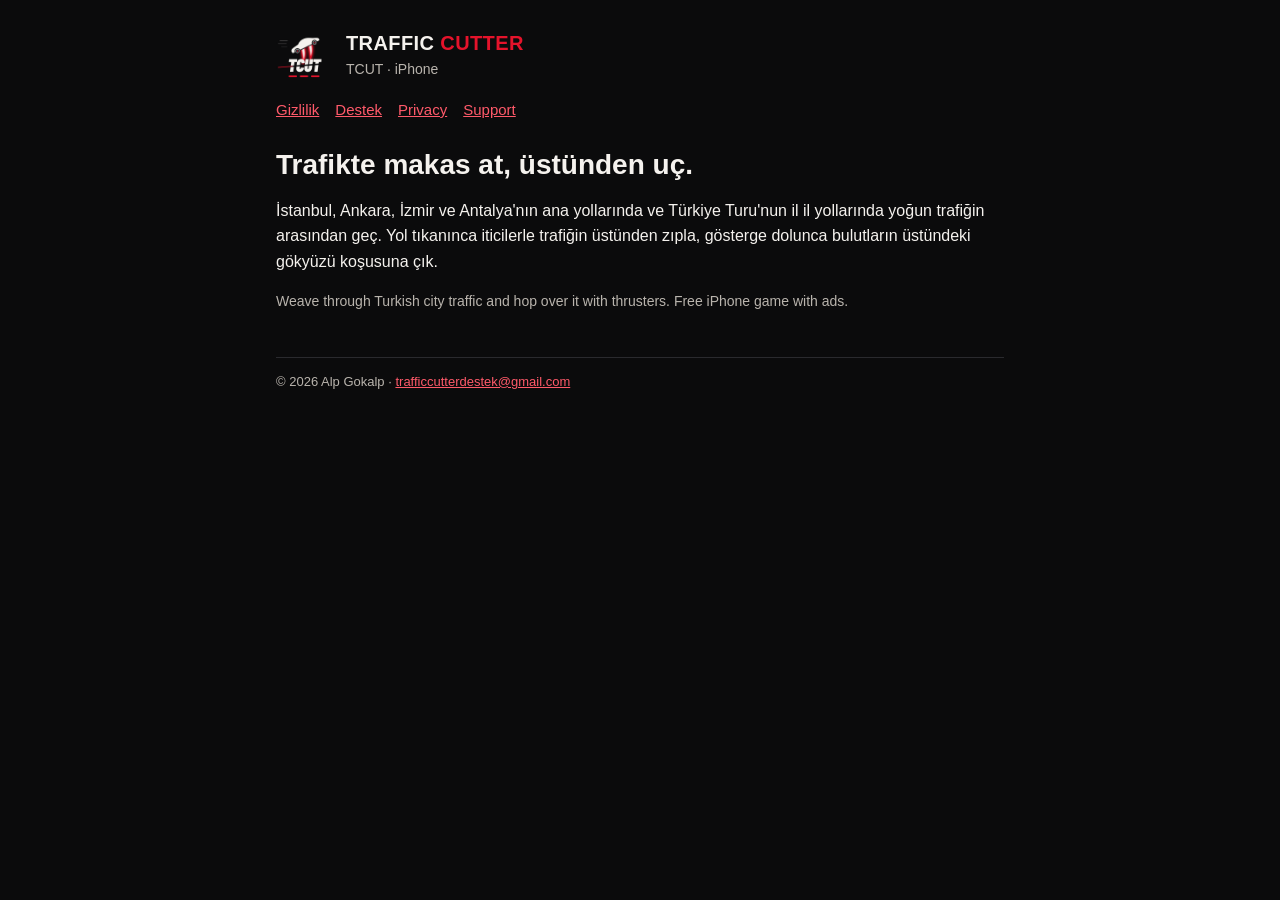
<file: index.html>
<!doctype html>
<html lang="tr">
<head>
<meta charset="utf-8">
<meta name="viewport" content="width=device-width, initial-scale=1">
<title>Traffic Cutter (TCUT)</title>
<meta name="description" content="Traffic Cutter (TCUT): Türkiye'nin şehir trafiğinde makas at, iticilerle üstünden uç. iPhone oyunu.">
<link rel="icon" type="image/png" href="favicon.png">
<link rel="apple-touch-icon" href="apple-touch-icon.png">
<link rel="stylesheet" href="stil.css">
</head>
<body>
<main>
<header><img src="simge.png" alt="TCUT simgesi"><div><span class="ad">TRAFFIC <b>CUTTER</b></span><div class="alt">TCUT · iPhone</div></div></header>
<nav><a href="gizlilik/">Gizlilik</a><a href="destek/">Destek</a><a href="gizlilik/#en">Privacy</a><a href="destek/#en">Support</a></nav>

<h1>Trafikte makas at, üstünden uç.</h1>
<p>İstanbul, Ankara, İzmir ve Antalya'nın ana yollarında ve Türkiye Turu'nun il il yollarında yoğun trafiğin arasından geç. Yol tıkanınca iticilerle trafiğin üstünden zıpla, gösterge dolunca bulutların üstündeki gökyüzü koşusuna çık.</p>
<p lang="en" class="meta">Weave through Turkish city traffic and hop over it with thrusters. Free iPhone game with ads.</p>

<footer>© 2026 Alp Gokalp · <a href="mailto:trafficcutterdestek@gmail.com">trafficcutterdestek@gmail.com</a></footer>
</main>
</body>
</html>
</file>
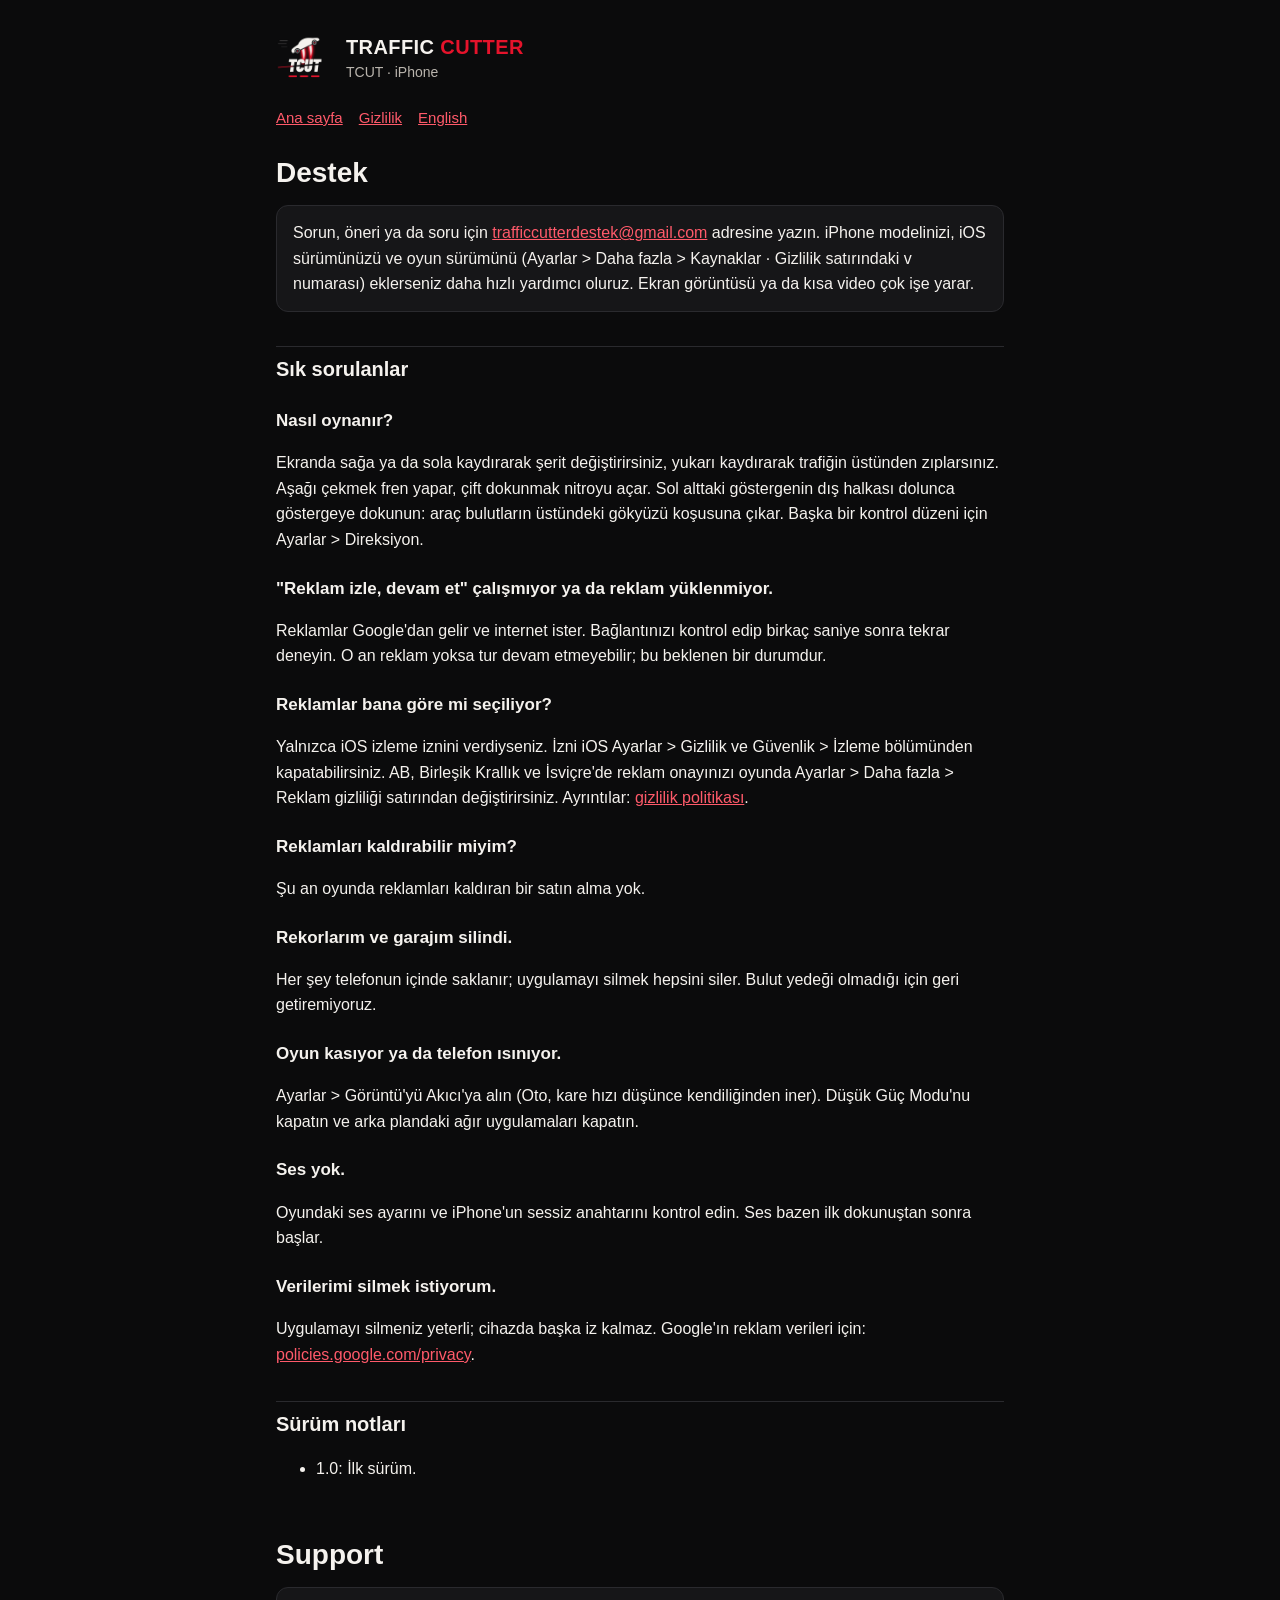
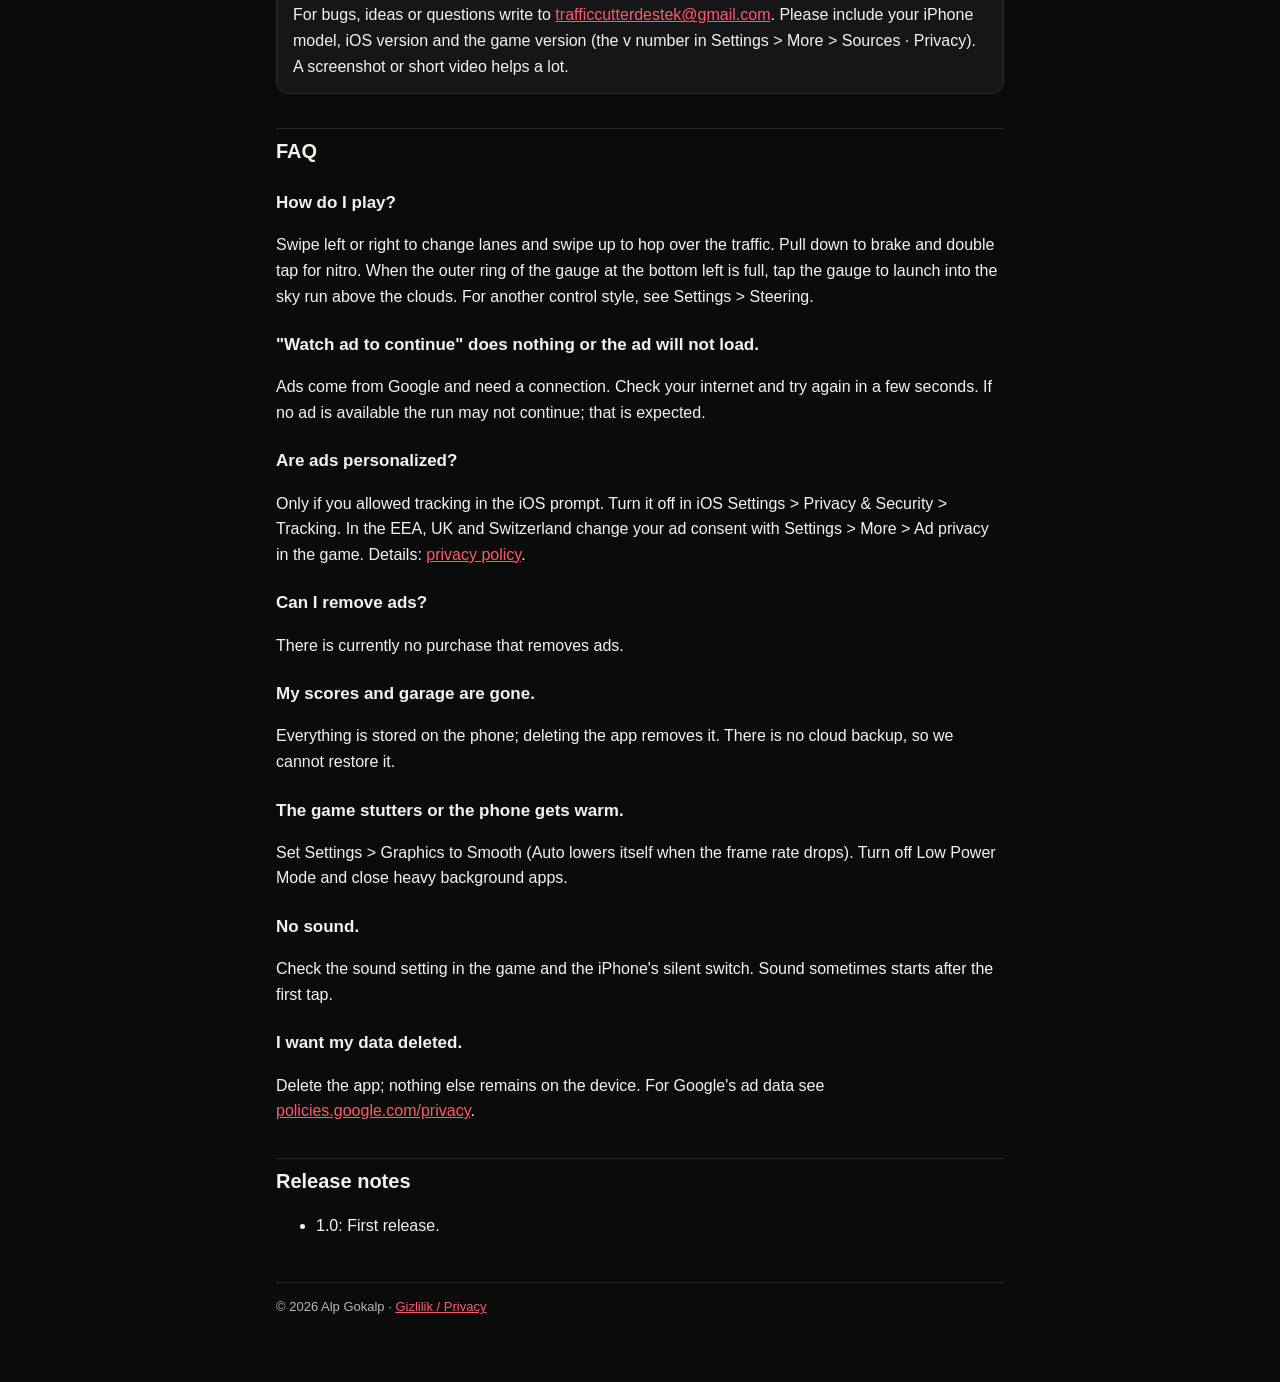
<file: destek/index.html>
<!doctype html>
<html lang="tr">
<head>
<meta charset="utf-8">
<meta name="viewport" content="width=device-width, initial-scale=1">
<title>Destek · Traffic Cutter (TCUT)</title>
<meta name="description" content="Traffic Cutter (TCUT) destek ve sık sorulanlar · Support and FAQ">
<link rel="icon" type="image/png" href="../favicon.png">
<link rel="apple-touch-icon" href="../apple-touch-icon.png">
<link rel="stylesheet" href="../stil.css">
</head>
<body>
<main>
<header><a href="../"><img src="../simge.png" alt="TCUT simgesi"></a><div><a href="../" class="ad">TRAFFIC <b>CUTTER</b></a><div class="alt">TCUT · iPhone</div></div></header>
<nav><a href="../">Ana sayfa</a><a href="../gizlilik/">Gizlilik</a><a href="#en">English</a></nav>

<h1>Destek</h1>
<div class="kutu">Sorun, öneri ya da soru için <a href="mailto:trafficcutterdestek@gmail.com">trafficcutterdestek@gmail.com</a> adresine yazın. iPhone modelinizi, iOS sürümünüzü ve oyun sürümünü (Ayarlar &gt; Daha fazla &gt; Kaynaklar · Gizlilik satırındaki v numarası) eklerseniz daha hızlı yardımcı oluruz. Ekran görüntüsü ya da kısa video çok işe yarar.</div>

<h2>Sık sorulanlar</h2>

<h3>Nasıl oynanır?</h3>
<p>Ekranda sağa ya da sola kaydırarak şerit değiştirirsiniz, yukarı kaydırarak trafiğin üstünden zıplarsınız. Aşağı çekmek fren yapar, çift dokunmak nitroyu açar. Sol alttaki göstergenin dış halkası dolunca göstergeye dokunun: araç bulutların üstündeki gökyüzü koşusuna çıkar. Başka bir kontrol düzeni için Ayarlar &gt; Direksiyon.</p>

<h3>"Reklam izle, devam et" çalışmıyor ya da reklam yüklenmiyor.</h3>
<p>Reklamlar Google'dan gelir ve internet ister. Bağlantınızı kontrol edip birkaç saniye sonra tekrar deneyin. O an reklam yoksa tur devam etmeyebilir; bu beklenen bir durumdur.</p>

<h3>Reklamlar bana göre mi seçiliyor?</h3>
<p>Yalnızca iOS izleme iznini verdiyseniz. İzni iOS Ayarlar &gt; Gizlilik ve Güvenlik &gt; İzleme bölümünden kapatabilirsiniz. AB, Birleşik Krallık ve İsviçre'de reklam onayınızı oyunda Ayarlar &gt; Daha fazla &gt; Reklam gizliliği satırından değiştirirsiniz. Ayrıntılar: <a href="../gizlilik/">gizlilik politikası</a>.</p>

<h3>Reklamları kaldırabilir miyim?</h3>
<p>Şu an oyunda reklamları kaldıran bir satın alma yok.</p>

<h3>Rekorlarım ve garajım silindi.</h3>
<p>Her şey telefonun içinde saklanır; uygulamayı silmek hepsini siler. Bulut yedeği olmadığı için geri getiremiyoruz.</p>

<h3>Oyun kasıyor ya da telefon ısınıyor.</h3>
<p>Ayarlar &gt; Görüntü'yü Akıcı'ya alın (Oto, kare hızı düşünce kendiliğinden iner). Düşük Güç Modu'nu kapatın ve arka plandaki ağır uygulamaları kapatın.</p>

<h3>Ses yok.</h3>
<p>Oyundaki ses ayarını ve iPhone'un sessiz anahtarını kontrol edin. Ses bazen ilk dokunuştan sonra başlar.</p>

<h3>Verilerimi silmek istiyorum.</h3>
<p>Uygulamayı silmeniz yeterli; cihazda başka iz kalmaz. Google'ın reklam verileri için: <a href="https://policies.google.com/privacy">policies.google.com/privacy</a>.</p>

<h2>Sürüm notları</h2>
<ul><li>1.0: İlk sürüm.</li></ul>

<h1 id="en" style="margin-top:56px">Support</h1>
<div class="kutu">For bugs, ideas or questions write to <a href="mailto:trafficcutterdestek@gmail.com">trafficcutterdestek@gmail.com</a>. Please include your iPhone model, iOS version and the game version (the v number in Settings &gt; More &gt; Sources · Privacy). A screenshot or short video helps a lot.</div>

<h2>FAQ</h2>

<h3>How do I play?</h3>
<p>Swipe left or right to change lanes and swipe up to hop over the traffic. Pull down to brake and double tap for nitro. When the outer ring of the gauge at the bottom left is full, tap the gauge to launch into the sky run above the clouds. For another control style, see Settings &gt; Steering.</p>

<h3>"Watch ad to continue" does nothing or the ad will not load.</h3>
<p>Ads come from Google and need a connection. Check your internet and try again in a few seconds. If no ad is available the run may not continue; that is expected.</p>

<h3>Are ads personalized?</h3>
<p>Only if you allowed tracking in the iOS prompt. Turn it off in iOS Settings &gt; Privacy &amp; Security &gt; Tracking. In the EEA, UK and Switzerland change your ad consent with Settings &gt; More &gt; Ad privacy in the game. Details: <a href="../gizlilik/#en">privacy policy</a>.</p>

<h3>Can I remove ads?</h3>
<p>There is currently no purchase that removes ads.</p>

<h3>My scores and garage are gone.</h3>
<p>Everything is stored on the phone; deleting the app removes it. There is no cloud backup, so we cannot restore it.</p>

<h3>The game stutters or the phone gets warm.</h3>
<p>Set Settings &gt; Graphics to Smooth (Auto lowers itself when the frame rate drops). Turn off Low Power Mode and close heavy background apps.</p>

<h3>No sound.</h3>
<p>Check the sound setting in the game and the iPhone's silent switch. Sound sometimes starts after the first tap.</p>

<h3>I want my data deleted.</h3>
<p>Delete the app; nothing else remains on the device. For Google's ad data see <a href="https://policies.google.com/privacy">policies.google.com/privacy</a>.</p>

<h2>Release notes</h2>
<ul><li>1.0: First release.</li></ul>

<footer>© 2026 Alp Gokalp · <a href="../gizlilik/">Gizlilik / Privacy</a></footer>
</main>
</body>
</html>
</file>
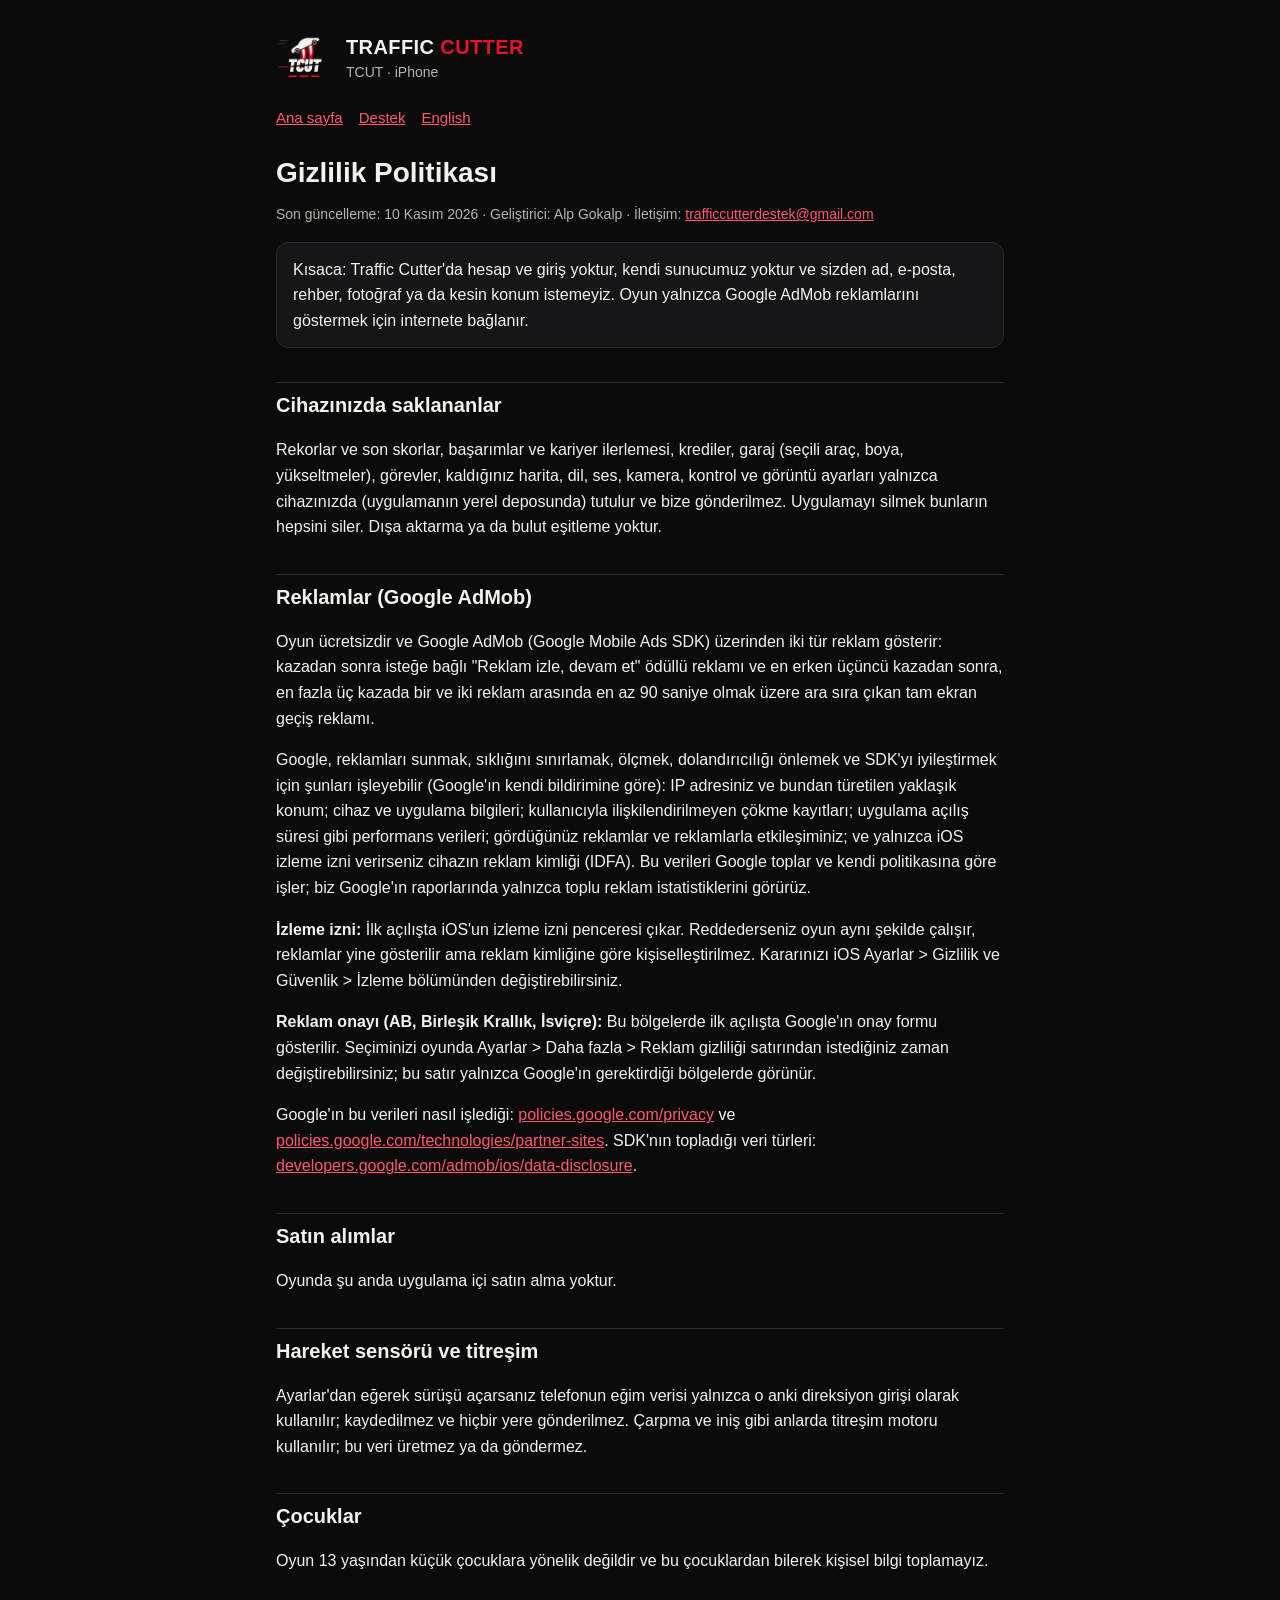
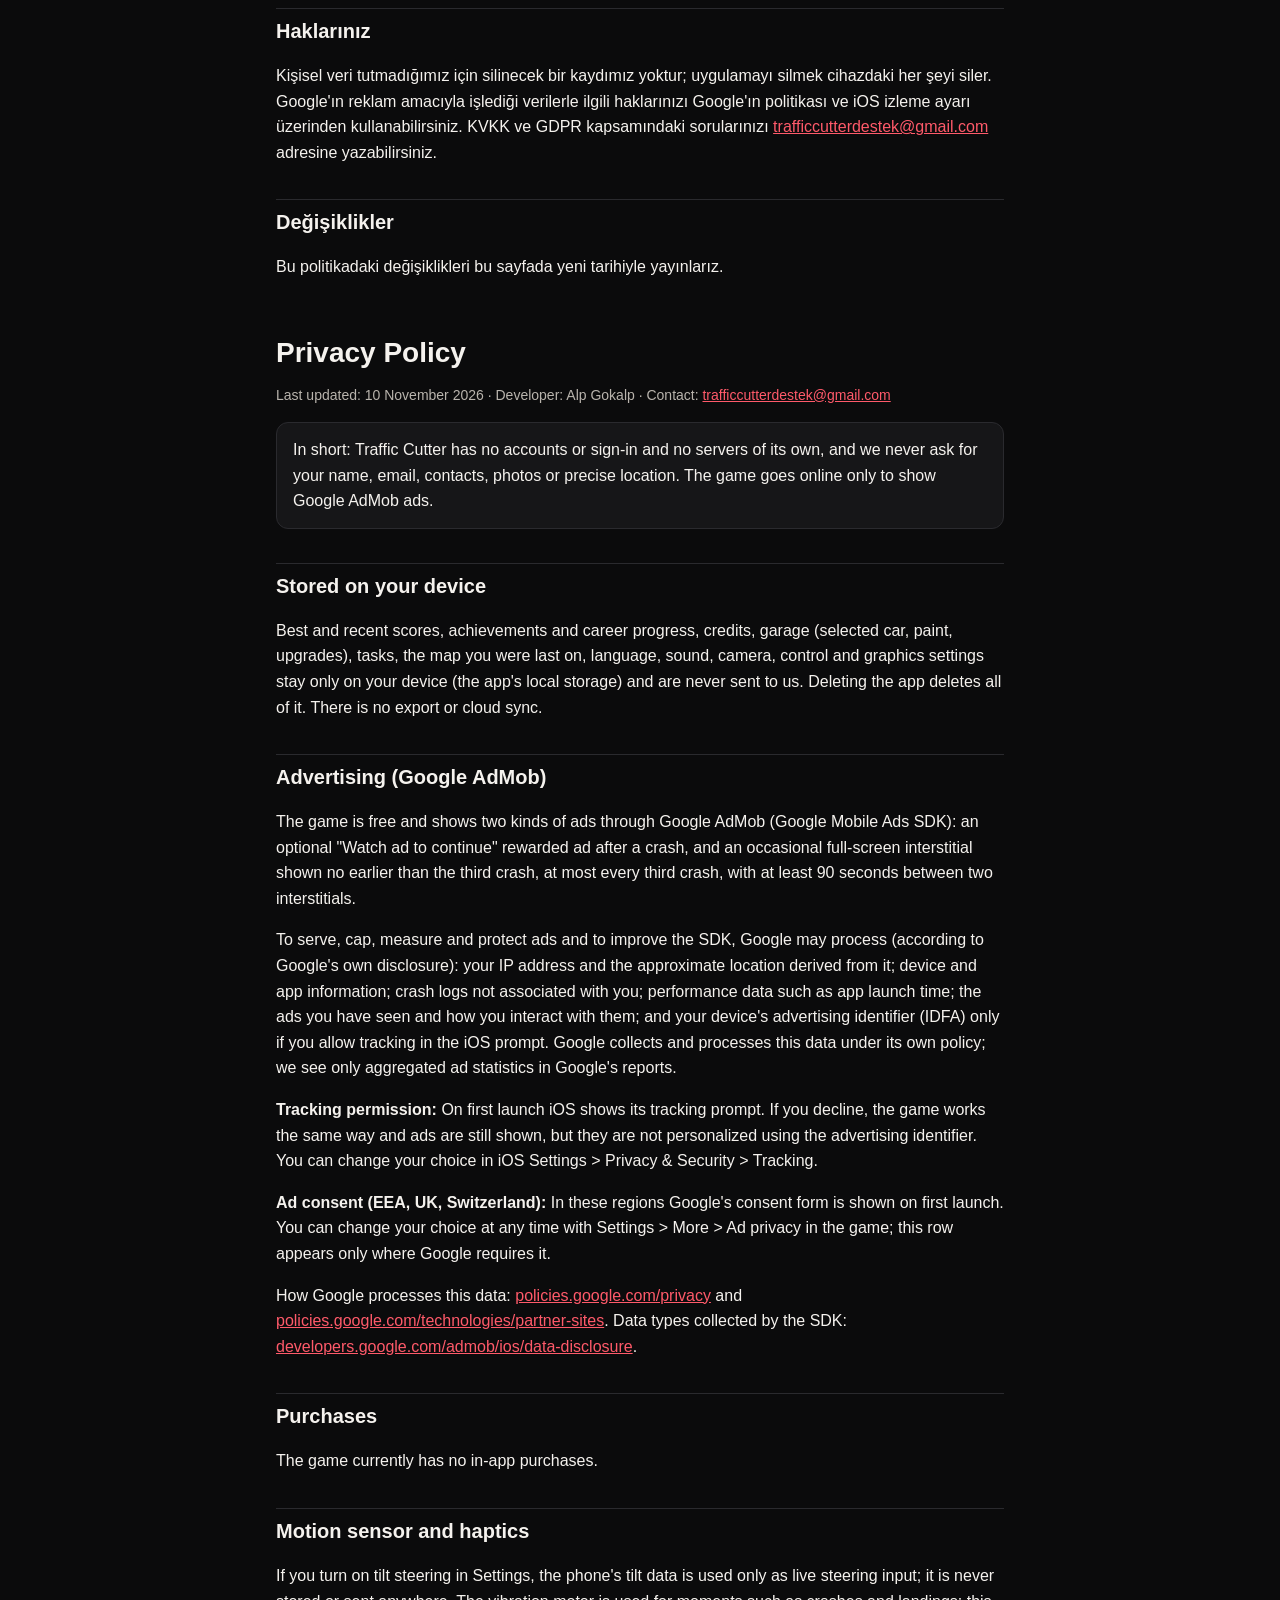
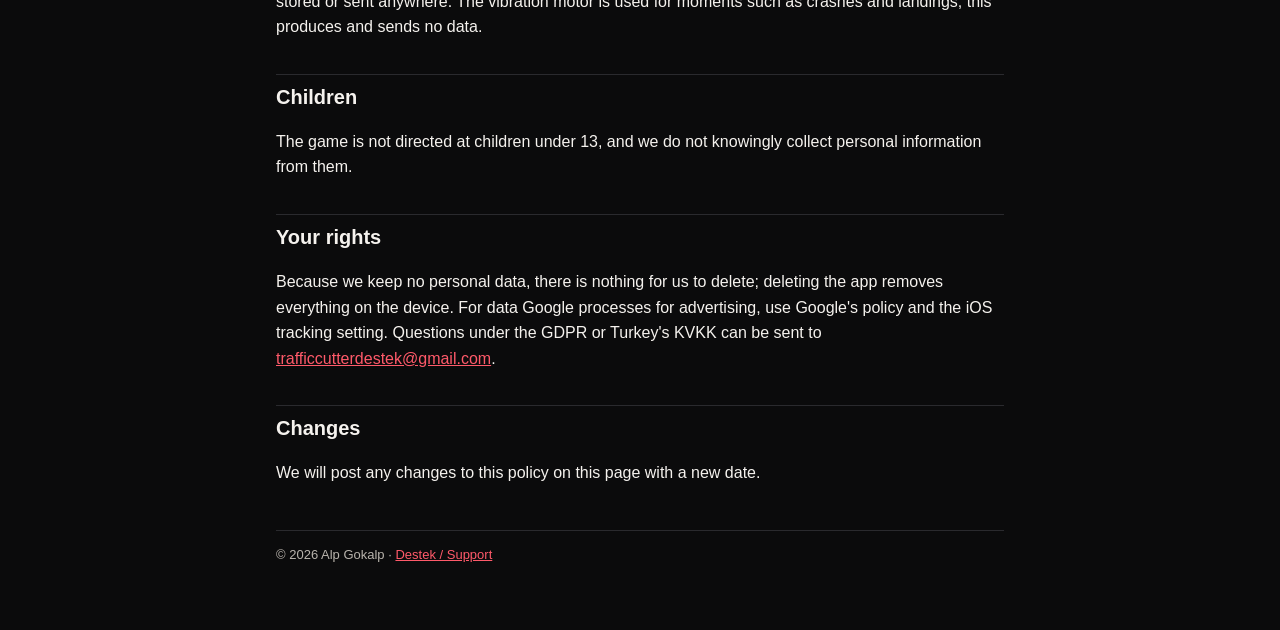
<file: gizlilik/index.html>
<!doctype html>
<html lang="tr">
<head>
<meta charset="utf-8">
<meta name="viewport" content="width=device-width, initial-scale=1">
<title>Gizlilik · Traffic Cutter (TCUT)</title>
<meta name="description" content="Traffic Cutter (TCUT) gizlilik politikası · Privacy policy">
<link rel="icon" type="image/png" href="../favicon.png">
<link rel="apple-touch-icon" href="../apple-touch-icon.png">
<link rel="stylesheet" href="../stil.css">
</head>
<body>
<main>
<header><a href="../"><img src="../simge.png" alt="TCUT simgesi"></a><div><a href="../" class="ad">TRAFFIC <b>CUTTER</b></a><div class="alt">TCUT · iPhone</div></div></header>
<nav><a href="../">Ana sayfa</a><a href="../destek/">Destek</a><a href="#en">English</a></nav>

<h1>Gizlilik Politikası</h1>
<p class="meta">Son güncelleme: 10 Kasım 2026 · Geliştirici: Alp Gokalp · İletişim: <a href="mailto:trafficcutterdestek@gmail.com">trafficcutterdestek@gmail.com</a></p>

<div class="kutu">Kısaca: Traffic Cutter'da hesap ve giriş yoktur, kendi sunucumuz yoktur ve sizden ad, e-posta, rehber, fotoğraf ya da kesin konum istemeyiz. Oyun yalnızca Google AdMob reklamlarını göstermek için internete bağlanır.</div>

<h2>Cihazınızda saklananlar</h2>
<p>Rekorlar ve son skorlar, başarımlar ve kariyer ilerlemesi, krediler, garaj (seçili araç, boya, yükseltmeler), görevler, kaldığınız harita, dil, ses, kamera, kontrol ve görüntü ayarları yalnızca cihazınızda (uygulamanın yerel deposunda) tutulur ve bize gönderilmez. Uygulamayı silmek bunların hepsini siler. Dışa aktarma ya da bulut eşitleme yoktur.</p>

<h2>Reklamlar (Google AdMob)</h2>
<p>Oyun ücretsizdir ve Google AdMob (Google Mobile Ads SDK) üzerinden iki tür reklam gösterir: kazadan sonra isteğe bağlı "Reklam izle, devam et" ödüllü reklamı ve en erken üçüncü kazadan sonra, en fazla üç kazada bir ve iki reklam arasında en az 90 saniye olmak üzere ara sıra çıkan tam ekran geçiş reklamı.</p>
<p>Google, reklamları sunmak, sıklığını sınırlamak, ölçmek, dolandırıcılığı önlemek ve SDK'yı iyileştirmek için şunları işleyebilir (Google'ın kendi bildirimine göre): IP adresiniz ve bundan türetilen yaklaşık konum; cihaz ve uygulama bilgileri; kullanıcıyla ilişkilendirilmeyen çökme kayıtları; uygulama açılış süresi gibi performans verileri; gördüğünüz reklamlar ve reklamlarla etkileşiminiz; ve yalnızca iOS izleme izni verirseniz cihazın reklam kimliği (IDFA). Bu verileri Google toplar ve kendi politikasına göre işler; biz Google'ın raporlarında yalnızca toplu reklam istatistiklerini görürüz.</p>
<p><b>İzleme izni:</b> İlk açılışta iOS'un izleme izni penceresi çıkar. Reddederseniz oyun aynı şekilde çalışır, reklamlar yine gösterilir ama reklam kimliğine göre kişiselleştirilmez. Kararınızı iOS Ayarlar &gt; Gizlilik ve Güvenlik &gt; İzleme bölümünden değiştirebilirsiniz.</p>
<p><b>Reklam onayı (AB, Birleşik Krallık, İsviçre):</b> Bu bölgelerde ilk açılışta Google'ın onay formu gösterilir. Seçiminizi oyunda Ayarlar &gt; Daha fazla &gt; Reklam gizliliği satırından istediğiniz zaman değiştirebilirsiniz; bu satır yalnızca Google'ın gerektirdiği bölgelerde görünür.</p>
<p>Google'ın bu verileri nasıl işlediği: <a href="https://policies.google.com/privacy">policies.google.com/privacy</a> ve <a href="https://policies.google.com/technologies/partner-sites">policies.google.com/technologies/partner-sites</a>. SDK'nın topladığı veri türleri: <a href="https://developers.google.com/admob/ios/data-disclosure">developers.google.com/admob/ios/data-disclosure</a>.</p>

<h2>Satın alımlar</h2>
<p>Oyunda şu anda uygulama içi satın alma yoktur.</p>

<h2>Hareket sensörü ve titreşim</h2>
<p>Ayarlar'dan eğerek sürüşü açarsanız telefonun eğim verisi yalnızca o anki direksiyon girişi olarak kullanılır; kaydedilmez ve hiçbir yere gönderilmez. Çarpma ve iniş gibi anlarda titreşim motoru kullanılır; bu veri üretmez ya da göndermez.</p>

<h2>Çocuklar</h2>
<p>Oyun 13 yaşından küçük çocuklara yönelik değildir ve bu çocuklardan bilerek kişisel bilgi toplamayız.</p>

<h2>Haklarınız</h2>
<p>Kişisel veri tutmadığımız için silinecek bir kaydımız yoktur; uygulamayı silmek cihazdaki her şeyi siler. Google'ın reklam amacıyla işlediği verilerle ilgili haklarınızı Google'ın politikası ve iOS izleme ayarı üzerinden kullanabilirsiniz. KVKK ve GDPR kapsamındaki sorularınızı <a href="mailto:trafficcutterdestek@gmail.com">trafficcutterdestek@gmail.com</a> adresine yazabilirsiniz.</p>

<h2>Değişiklikler</h2>
<p>Bu politikadaki değişiklikleri bu sayfada yeni tarihiyle yayınlarız.</p>

<h1 id="en" style="margin-top:56px">Privacy Policy</h1>
<p class="meta">Last updated: 10 November 2026 · Developer: Alp Gokalp · Contact: <a href="mailto:trafficcutterdestek@gmail.com">trafficcutterdestek@gmail.com</a></p>

<div class="kutu">In short: Traffic Cutter has no accounts or sign-in and no servers of its own, and we never ask for your name, email, contacts, photos or precise location. The game goes online only to show Google AdMob ads.</div>

<h2>Stored on your device</h2>
<p>Best and recent scores, achievements and career progress, credits, garage (selected car, paint, upgrades), tasks, the map you were last on, language, sound, camera, control and graphics settings stay only on your device (the app's local storage) and are never sent to us. Deleting the app deletes all of it. There is no export or cloud sync.</p>

<h2>Advertising (Google AdMob)</h2>
<p>The game is free and shows two kinds of ads through Google AdMob (Google Mobile Ads SDK): an optional "Watch ad to continue" rewarded ad after a crash, and an occasional full-screen interstitial shown no earlier than the third crash, at most every third crash, with at least 90 seconds between two interstitials.</p>
<p>To serve, cap, measure and protect ads and to improve the SDK, Google may process (according to Google's own disclosure): your IP address and the approximate location derived from it; device and app information; crash logs not associated with you; performance data such as app launch time; the ads you have seen and how you interact with them; and your device's advertising identifier (IDFA) only if you allow tracking in the iOS prompt. Google collects and processes this data under its own policy; we see only aggregated ad statistics in Google's reports.</p>
<p><b>Tracking permission:</b> On first launch iOS shows its tracking prompt. If you decline, the game works the same way and ads are still shown, but they are not personalized using the advertising identifier. You can change your choice in iOS Settings &gt; Privacy &amp; Security &gt; Tracking.</p>
<p><b>Ad consent (EEA, UK, Switzerland):</b> In these regions Google's consent form is shown on first launch. You can change your choice at any time with Settings &gt; More &gt; Ad privacy in the game; this row appears only where Google requires it.</p>
<p>How Google processes this data: <a href="https://policies.google.com/privacy">policies.google.com/privacy</a> and <a href="https://policies.google.com/technologies/partner-sites">policies.google.com/technologies/partner-sites</a>. Data types collected by the SDK: <a href="https://developers.google.com/admob/ios/data-disclosure">developers.google.com/admob/ios/data-disclosure</a>.</p>

<h2>Purchases</h2>
<p>The game currently has no in-app purchases.</p>

<h2>Motion sensor and haptics</h2>
<p>If you turn on tilt steering in Settings, the phone's tilt data is used only as live steering input; it is never stored or sent anywhere. The vibration motor is used for moments such as crashes and landings; this produces and sends no data.</p>

<h2>Children</h2>
<p>The game is not directed at children under 13, and we do not knowingly collect personal information from them.</p>

<h2>Your rights</h2>
<p>Because we keep no personal data, there is nothing for us to delete; deleting the app removes everything on the device. For data Google processes for advertising, use Google's policy and the iOS tracking setting. Questions under the GDPR or Turkey's KVKK can be sent to <a href="mailto:trafficcutterdestek@gmail.com">trafficcutterdestek@gmail.com</a>.</p>

<h2>Changes</h2>
<p>We will post any changes to this policy on this page with a new date.</p>

<footer>© 2026 Alp Gokalp · <a href="../destek/">Destek / Support</a></footer>
</main>
</body>
</html>
</file>
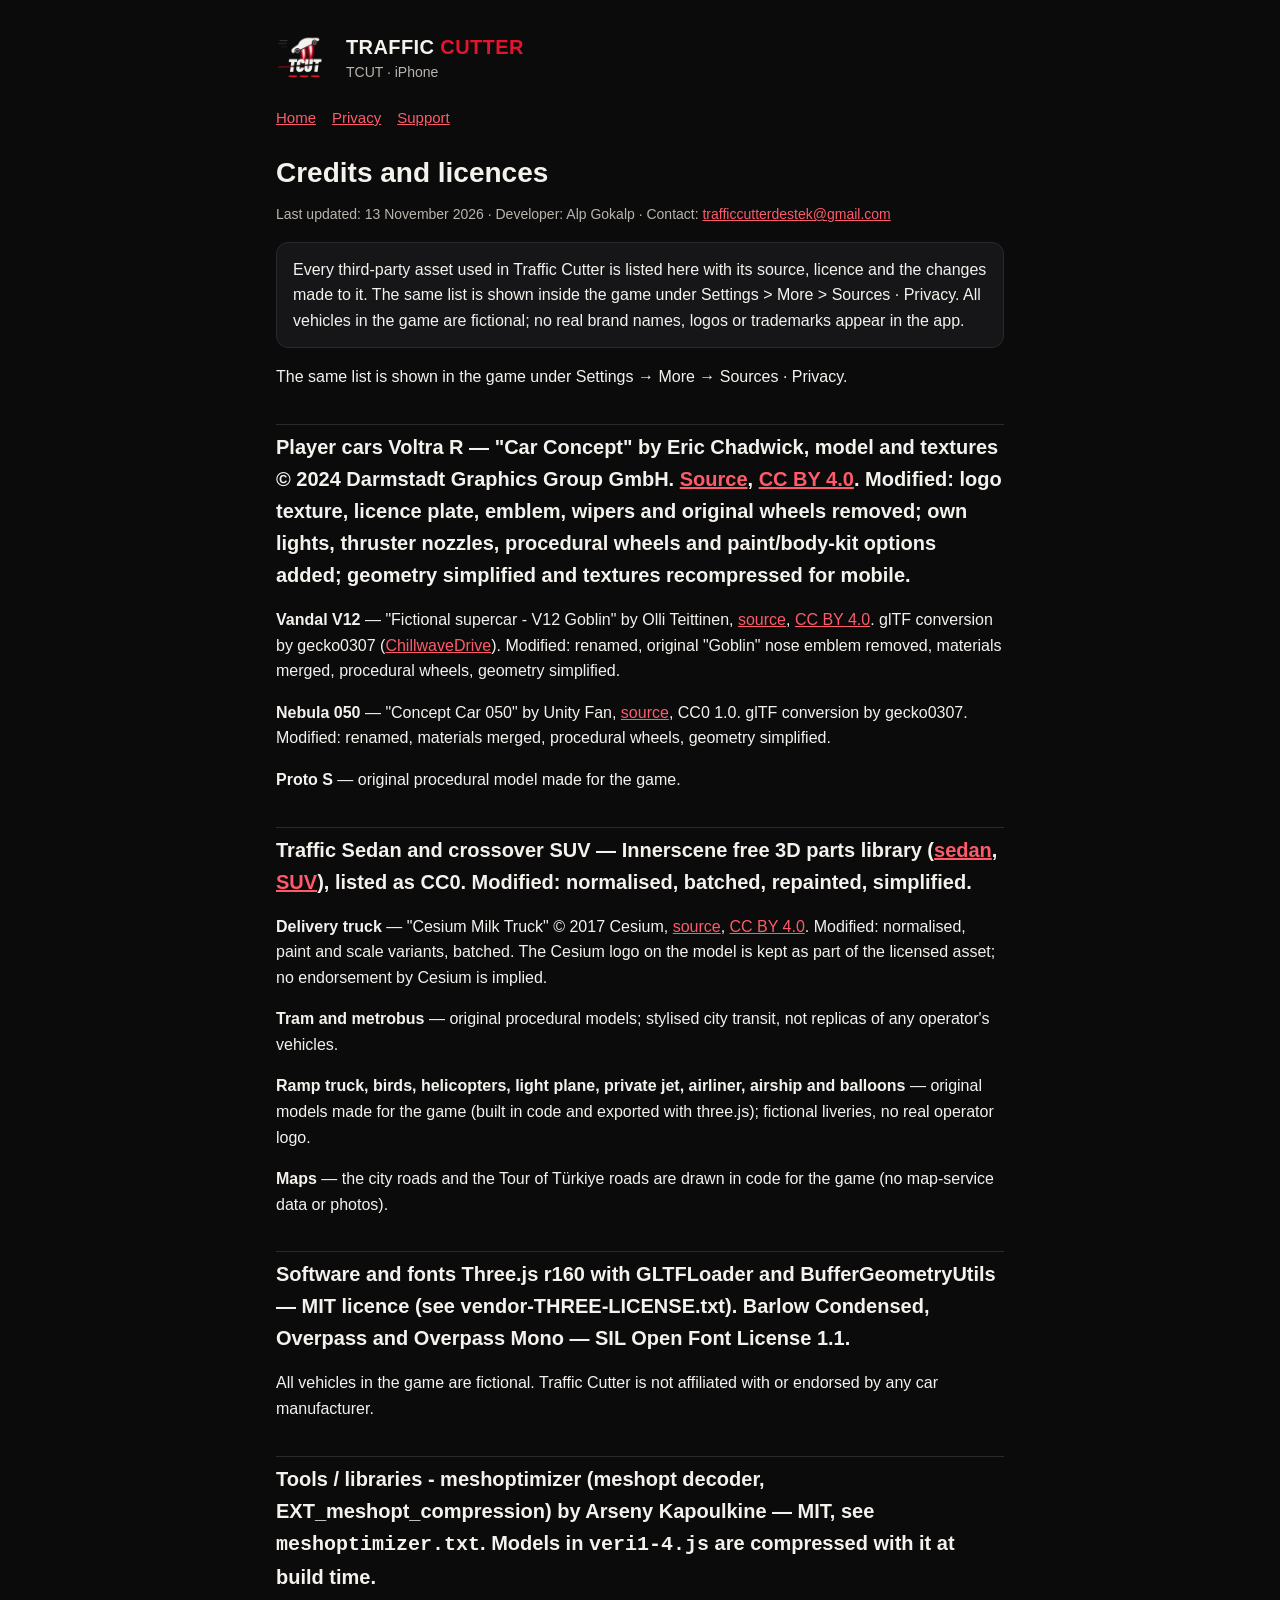
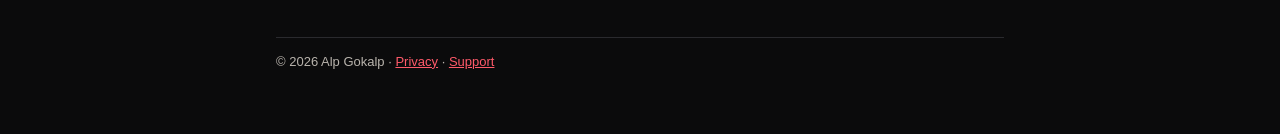
<file: lisanslar/index.html>
<!doctype html>
<html lang="en">
<head>
<meta charset="utf-8">
<meta name="viewport" content="width=device-width, initial-scale=1">
<title>Credits and licences · Traffic Cutter (TCUT)</title>
<meta name="description" content="Traffic Cutter (TCUT) third-party credits and licences">
<link rel="icon" type="image/png" href="../favicon.png">
<link rel="apple-touch-icon" href="../apple-touch-icon.png">
<link rel="stylesheet" href="../stil.css">
</head>
<body>
<main>
<header><a href="../"><img src="../simge.png" alt="TCUT"></a><div><a href="../" class="ad">TRAFFIC <b>CUTTER</b></a><div class="alt">TCUT · iPhone</div></div></header>
<nav><a href="../">Home</a><a href="../gizlilik/#en">Privacy</a><a href="../destek/#en">Support</a></nav>

<h1>Credits and licences</h1>
<p class="meta">Last updated: 13 November 2026 · Developer: Alp Gokalp · Contact: <a href="mailto:trafficcutterdestek@gmail.com">trafficcutterdestek@gmail.com</a></p>

<div class="kutu">Every third-party asset used in Traffic Cutter is listed here with its source, licence and the changes made to it. The same list is shown inside the game under Settings &gt; More &gt; Sources · Privacy. All vehicles in the game are fictional; no real brand names, logos or trademarks appear in the app.</div>

<p>The same list is shown in the game under Settings → More → Sources · Privacy.</p>
<h2>Player cars
<b>Voltra R</b> — "Car Concept" by Eric Chadwick, model and textures © 2024 Darmstadt Graphics Group GmbH. <a href="https://github.com/KhronosGroup/glTF-Sample-Assets/tree/main/Models/CarConcept">Source</a>, <a href="https://creativecommons.org/licenses/by/4.0/">CC BY 4.0</a>. Modified: logo texture, licence plate, emblem, wipers and original wheels removed; own lights, thruster nozzles, procedural wheels and paint/body-kit options added; geometry simplified and textures recompressed for mobile.</h2>
<p><b>Vandal V12</b> — "Fictional supercar - V12 Goblin" by Olli Teittinen, <a href="https://sketchfab.com/3d-models/fictional-supercar-v12-goblin-0a20e49ad5774d778567cb5c3f345786">source</a>, <a href="https://creativecommons.org/licenses/by/4.0/">CC BY 4.0</a>. glTF conversion by gecko0307 (<a href="https://github.com/gecko0307/ChillwaveDrive">ChillwaveDrive</a>). Modified: renamed, original "Goblin" nose emblem removed, materials merged, procedural wheels, geometry simplified.</p>
<p><b>Nebula 050</b> — "Concept Car 050" by Unity Fan, <a href="https://sketchfab.com/3d-models/free-ai-based-conceptcar-050-public-domain-cc0-3f7a98a53efe48068adddf0c0f3ddbae">source</a>, CC0 1.0. glTF conversion by gecko0307. Modified: renamed, materials merged, procedural wheels, geometry simplified.</p>
<p><b>Proto S</b> — original procedural model made for the game.</p>
<h2>Traffic
<b>Sedan and crossover SUV</b> — Innerscene free 3D parts library (<a href="https://www.innerscene.com/tools/library/3d-parts/sedan-car-42109739">sedan</a>, <a href="https://www.innerscene.com/tools/library/3d-parts/charcoal-five-door-crossover-suv-a1996830">SUV</a>), listed as CC0. Modified: normalised, batched, repainted, simplified.</h2>
<p><b>Delivery truck</b> — "Cesium Milk Truck" © 2017 Cesium, <a href="https://github.com/KhronosGroup/glTF-Sample-Assets/tree/main/Models/CesiumMilkTruck">source</a>, <a href="https://creativecommons.org/licenses/by/4.0/">CC BY 4.0</a>. Modified: normalised, paint and scale variants, batched. The Cesium logo on the model is kept as part of the licensed asset; no endorsement by Cesium is implied.</p>
<p><b>Tram and metrobus</b> — original procedural models; stylised city transit, not replicas of any operator's vehicles.</p>
<p><b>Ramp truck, birds, helicopters, light plane, private jet, airliner, airship and balloons</b> — original models made for the game (built in code and exported with three.js); fictional liveries, no real operator logo.</p>
<p><b>Maps</b> — the city roads and the Tour of Türkiye roads are drawn in code for the game (no map-service data or photos).</p>
<h2>Software and fonts
Three.js r160 with GLTFLoader and BufferGeometryUtils — MIT licence (see vendor-THREE-LICENSE.txt).
Barlow Condensed, Overpass and Overpass Mono — SIL Open Font License 1.1.</h2>
<p>All vehicles in the game are fictional. Traffic Cutter is not affiliated with or endorsed by any car manufacturer.</p>
<h2>Tools / libraries
- meshoptimizer (meshopt decoder, EXT_meshopt_compression) by Arseny Kapoulkine — MIT, see <code>meshoptimizer.txt</code>. Models in <code>veri1-4.js</code> are compressed with it at build time.</h2>

<footer>© 2026 Alp Gokalp · <a href="../gizlilik/#en">Privacy</a> · <a href="../destek/#en">Support</a></footer>
</main>
</body>
</html>
</file>
<file: stil.css>
:root{--zemin:#0b0b0c;--yuzey:#161618;--cizgi:#2a2a2e;--yazi:#f5f2ee;--soluk:#b9b4ad;--kirmizi:#e5132b;--bag:#ff5a6a}
*{box-sizing:border-box}
html{background:var(--zemin);color:var(--yazi);-webkit-text-size-adjust:100%}
body{margin:0;font:16px/1.6 -apple-system,BlinkMacSystemFont,"Segoe UI",Roboto,Helvetica,Arial,sans-serif;background:var(--zemin);color:var(--yazi)}
main{max-width:760px;margin:0 auto;padding:28px 16px 64px}
header{display:flex;align-items:center;gap:14px;margin-bottom:8px}
header img{width:56px;height:56px;border-radius:13px}
header a{color:inherit;text-decoration:none}
.ad{font-weight:800;letter-spacing:.02em;font-size:20px;line-height:1.1}
.ad b{color:var(--kirmizi)}
.alt{color:var(--soluk);font-size:14px}
nav{display:flex;flex-wrap:wrap;gap:8px 16px;margin:14px 0 26px;font-size:15px}
a{color:var(--bag)}
h1{font-size:28px;line-height:1.2;margin:10px 0 6px}
h2{font-size:20px;margin:34px 0 8px;padding-top:6px;border-top:1px solid var(--cizgi)}
h3{font-size:17px;margin:22px 0 4px}
p,li{color:var(--yazi)}
.meta{color:var(--soluk);font-size:14px}
.kutu{background:var(--yuzey);border:1px solid var(--cizgi);border-radius:12px;padding:14px 16px;margin:16px 0}
.dil{display:inline-block;margin:0 0 6px;font-size:14px}
footer{margin-top:44px;color:var(--soluk);font-size:13px;border-top:1px solid var(--cizgi);padding-top:14px}
</file>
